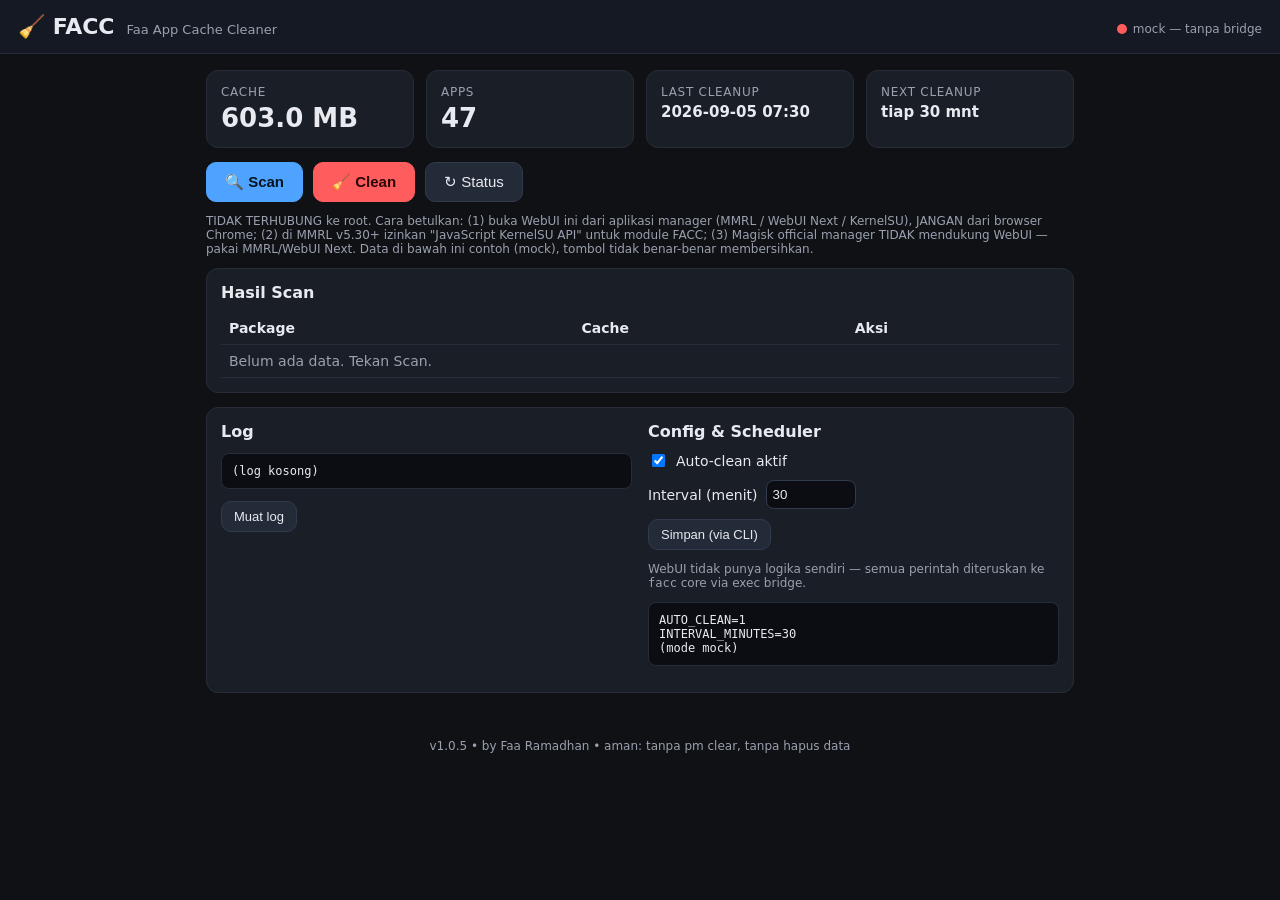
<file: webroot/index.html>
<!DOCTYPE html>
<html lang="id">
<head>
<meta charset="UTF-8" />
<meta name="viewport" content="width=device-width, initial-scale=1.0" />
<title>FACC — Faa App Cache Cleaner</title>
<link rel="stylesheet" href="css/style.css" />
</head>
<body>
<header class="topbar">
  <div class="brand">🧹 FACC</div>
  <div class="subtitle">Faa App Cache Cleaner</div>
  <div class="conn"><span id="connDot" class="dot gray"></span><span id="connText">menghubungkan…</span></div>
</header>

<main>
  <section class="cards">
    <div class="card">
      <div class="label">Cache</div>
      <div class="value" id="statCache">~</div>
    </div>
    <div class="card">
      <div class="label">Apps</div>
      <div class="value" id="statApps">~</div>
    </div>
    <div class="card">
      <div class="label">Last cleanup</div>
      <div class="value small" id="statLast">-</div>
    </div>
    <div class="card">
      <div class="label">Next cleanup</div>
      <div class="value small" id="statNext">-</div>
    </div>
  </section>

  <section class="actions">
    <button id="btnScan" class="btn primary">🔍 Scan</button>
    <button id="btnClean" class="btn danger">🧹 Clean</button>
    <button id="btnStatus" class="btn">↻ Status</button>
  </section>
  <div id="alert" class="alert hidden"></div>
  <p id="bridgeHint" class="hint"></p>

  <section class="panel">
    <h2>Hasil Scan</h2>
    <div class="table-wrap">
      <table>
        <thead><tr><th>Package</th><th>Cache</th><th>Aksi</th></tr></thead>
        <tbody id="appRows">
          <tr><td colspan="3" class="muted">Belum ada data. Tekan Scan.</td></tr>
        </tbody>
      </table>
    </div>
  </section>

  <section class="panel two-col">
    <div>
      <h2>Log</h2>
      <pre id="logView" class="log">(log kosong)</pre>
      <button id="btnLogs" class="btn small">Muat log</button>
    </div>
    <div>
      <h2>Config & Scheduler</h2>
      <label class="row"><input type="checkbox" id="cfgAuto" /> Auto-clean aktif</label>
      <label class="row">Interval (menit)
        <input type="number" id="cfgInterval" min="5" max="1440" value="30" />
      </label>
      <button id="btnSaveCfg" class="btn small">Simpan (via CLI)</button>
      <p class="hint">WebUI tidak punya logika sendiri — semua perintah diteruskan ke <code>facc</code> core via exec bridge.</p>
      <pre id="cfgView" class="log small">(config belum dimuat)</pre>
    </div>
  </section>
</main>

<footer>v1.0.5 • by Faa Ramadhan • aman: tanpa pm clear, tanpa hapus data</footer>
<script src="js/app.js"></script>
</body>
</html>
</file>
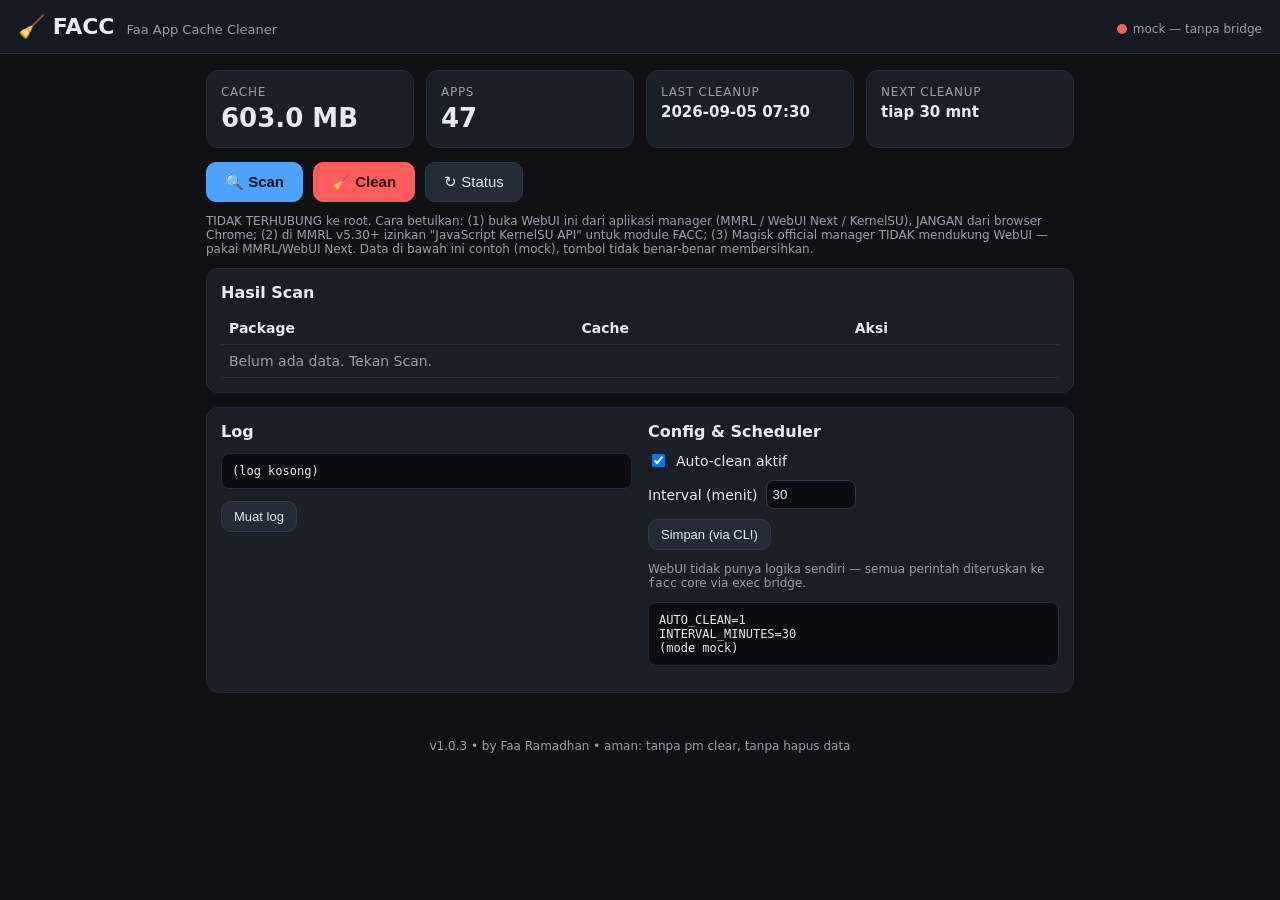
<file: FACC/webroot/index.html>
<!DOCTYPE html>
<html lang="id">
<head>
<meta charset="UTF-8" />
<meta name="viewport" content="width=device-width, initial-scale=1.0" />
<title>FACC — Faa App Cache Cleaner</title>
<link rel="stylesheet" href="css/style.css" />
</head>
<body>
<header class="topbar">
  <div class="brand">🧹 FACC</div>
  <div class="subtitle">Faa App Cache Cleaner</div>
  <div class="conn"><span id="connDot" class="dot gray"></span><span id="connText">menghubungkan…</span></div>
</header>

<main>
  <section class="cards">
    <div class="card">
      <div class="label">Cache</div>
      <div class="value" id="statCache">~</div>
    </div>
    <div class="card">
      <div class="label">Apps</div>
      <div class="value" id="statApps">~</div>
    </div>
    <div class="card">
      <div class="label">Last cleanup</div>
      <div class="value small" id="statLast">-</div>
    </div>
    <div class="card">
      <div class="label">Next cleanup</div>
      <div class="value small" id="statNext">-</div>
    </div>
  </section>

  <section class="actions">
    <button id="btnScan" class="btn primary">🔍 Scan</button>
    <button id="btnClean" class="btn danger">🧹 Clean</button>
    <button id="btnStatus" class="btn">↻ Status</button>
  </section>
  <div id="alert" class="alert hidden"></div>
  <p id="bridgeHint" class="hint"></p>

  <section class="panel">
    <h2>Hasil Scan</h2>
    <div class="table-wrap">
      <table>
        <thead><tr><th>Package</th><th>Cache</th><th>Aksi</th></tr></thead>
        <tbody id="appRows">
          <tr><td colspan="3" class="muted">Belum ada data. Tekan Scan.</td></tr>
        </tbody>
      </table>
    </div>
  </section>

  <section class="panel two-col">
    <div>
      <h2>Log</h2>
      <pre id="logView" class="log">(log kosong)</pre>
      <button id="btnLogs" class="btn small">Muat log</button>
    </div>
    <div>
      <h2>Config & Scheduler</h2>
      <label class="row"><input type="checkbox" id="cfgAuto" /> Auto-clean aktif</label>
      <label class="row">Interval (menit)
        <input type="number" id="cfgInterval" min="5" max="1440" value="30" />
      </label>
      <button id="btnSaveCfg" class="btn small">Simpan (via CLI)</button>
      <p class="hint">WebUI tidak punya logika sendiri — semua perintah diteruskan ke <code>facc</code> core via exec bridge.</p>
      <pre id="cfgView" class="log small">(config belum dimuat)</pre>
    </div>
  </section>
</main>

<footer>v1.0.3 • by Faa Ramadhan • aman: tanpa pm clear, tanpa hapus data</footer>
<script src="js/app.js"></script>
</body>
</html>
</file>
<file: webroot/css/style.css>
:root { --bg:#0f1115; --card:#1a1e26; --txt:#e8eaf0; --muted:#9aa0ae; --acc:#4da3ff; --danger:#ff5d5d; --ok:#3ddc84; }
* { box-sizing:border-box; }
body { margin:0; font-family:system-ui,-apple-system,"Segoe UI",Roboto,sans-serif; background:var(--bg); color:var(--txt); }
.topbar { display:flex; align-items:baseline; gap:12px; padding:14px 18px; background:#151923; border-bottom:1px solid #262c38; position:sticky; top:0; }
.brand { font-size:22px; font-weight:800; }
.subtitle { color:var(--muted); font-size:13px; flex:1; }
.conn { font-size:12px; color:var(--muted); display:flex; align-items:center; gap:6px; }
.dot { width:10px; height:10px; border-radius:50%; display:inline-block; }
.dot.green { background:var(--ok); } .dot.gray { background:#666; } .dot.red { background:var(--danger); }
main { padding:16px; max-width:900px; margin:0 auto; }
.cards { display:grid; grid-template-columns:repeat(auto-fit,minmax(150px,1fr)); gap:12px; margin-bottom:14px; }
.card { background:var(--card); border:1px solid #262c38; border-radius:12px; padding:14px; }
.label { color:var(--muted); font-size:12px; text-transform:uppercase; letter-spacing:.06em; }
.value { font-size:26px; font-weight:700; margin-top:4px; }
.value.small { font-size:15px; font-weight:600; }
.actions { display:flex; gap:10px; margin-bottom:12px; flex-wrap:wrap; }
.btn { background:#242b38; color:var(--txt); border:1px solid #323b4e; border-radius:10px; padding:10px 18px; font-size:15px; cursor:pointer; }
.btn.primary { background:var(--acc); border-color:var(--acc); color:#06121f; font-weight:700; }
.btn.danger { background:var(--danger); border-color:var(--danger); color:#2a0606; font-weight:700; }
.btn.small { font-size:13px; padding:7px 12px; }
.btn:disabled { opacity:.5; cursor:wait; }
.alert { padding:10px 14px; border-radius:10px; margin-bottom:12px; font-size:14px; }
.alert.ok { background:#123524; border:1px solid var(--ok); }
.alert.err { background:#3a1414; border:1px solid var(--danger); }
.hidden { display:none; }
.panel { background:var(--card); border:1px solid #262c38; border-radius:12px; padding:14px; margin-bottom:14px; }
.panel h2 { margin:0 0 10px; font-size:16px; }
.table-wrap { overflow-x:auto; }
table { width:100%; border-collapse:collapse; font-size:14px; }
th, td { text-align:left; padding:8px; border-bottom:1px solid #262c38; }
.muted { color:var(--muted); }
.two-col { display:grid; grid-template-columns:1fr 1fr; gap:16px; }
@media (max-width:640px){ .two-col{ grid-template-columns:1fr; } }
.log { background:#0b0d12; border:1px solid #262c38; border-radius:8px; padding:10px; max-height:260px; overflow:auto; font-size:12px; white-space:pre-wrap; }
.log.small { max-height:140px; }
.row { display:flex; align-items:center; gap:8px; margin-bottom:10px; font-size:14px; }
input[type=number] { width:90px; padding:6px; border-radius:8px; border:1px solid #323b4e; background:#0b0d12; color:var(--txt); }
.hint { color:var(--muted); font-size:12px; }
footer { text-align:center; color:var(--muted); font-size:12px; padding:16px; }
</file>
<file: FACC/webroot/css/style.css>
:root { --bg:#0f1115; --card:#1a1e26; --txt:#e8eaf0; --muted:#9aa0ae; --acc:#4da3ff; --danger:#ff5d5d; --ok:#3ddc84; }
* { box-sizing:border-box; }
body { margin:0; font-family:system-ui,-apple-system,"Segoe UI",Roboto,sans-serif; background:var(--bg); color:var(--txt); }
.topbar { display:flex; align-items:baseline; gap:12px; padding:14px 18px; background:#151923; border-bottom:1px solid #262c38; position:sticky; top:0; }
.brand { font-size:22px; font-weight:800; }
.subtitle { color:var(--muted); font-size:13px; flex:1; }
.conn { font-size:12px; color:var(--muted); display:flex; align-items:center; gap:6px; }
.dot { width:10px; height:10px; border-radius:50%; display:inline-block; }
.dot.green { background:var(--ok); } .dot.gray { background:#666; } .dot.red { background:var(--danger); }
main { padding:16px; max-width:900px; margin:0 auto; }
.cards { display:grid; grid-template-columns:repeat(auto-fit,minmax(150px,1fr)); gap:12px; margin-bottom:14px; }
.card { background:var(--card); border:1px solid #262c38; border-radius:12px; padding:14px; }
.label { color:var(--muted); font-size:12px; text-transform:uppercase; letter-spacing:.06em; }
.value { font-size:26px; font-weight:700; margin-top:4px; }
.value.small { font-size:15px; font-weight:600; }
.actions { display:flex; gap:10px; margin-bottom:12px; flex-wrap:wrap; }
.btn { background:#242b38; color:var(--txt); border:1px solid #323b4e; border-radius:10px; padding:10px 18px; font-size:15px; cursor:pointer; }
.btn.primary { background:var(--acc); border-color:var(--acc); color:#06121f; font-weight:700; }
.btn.danger { background:var(--danger); border-color:var(--danger); color:#2a0606; font-weight:700; }
.btn.small { font-size:13px; padding:7px 12px; }
.btn:disabled { opacity:.5; cursor:wait; }
.alert { padding:10px 14px; border-radius:10px; margin-bottom:12px; font-size:14px; }
.alert.ok { background:#123524; border:1px solid var(--ok); }
.alert.err { background:#3a1414; border:1px solid var(--danger); }
.hidden { display:none; }
.panel { background:var(--card); border:1px solid #262c38; border-radius:12px; padding:14px; margin-bottom:14px; }
.panel h2 { margin:0 0 10px; font-size:16px; }
.table-wrap { overflow-x:auto; }
table { width:100%; border-collapse:collapse; font-size:14px; }
th, td { text-align:left; padding:8px; border-bottom:1px solid #262c38; }
.muted { color:var(--muted); }
.two-col { display:grid; grid-template-columns:1fr 1fr; gap:16px; }
@media (max-width:640px){ .two-col{ grid-template-columns:1fr; } }
.log { background:#0b0d12; border:1px solid #262c38; border-radius:8px; padding:10px; max-height:260px; overflow:auto; font-size:12px; white-space:pre-wrap; }
.log.small { max-height:140px; }
.row { display:flex; align-items:center; gap:8px; margin-bottom:10px; font-size:14px; }
input[type=number] { width:90px; padding:6px; border-radius:8px; border:1px solid #323b4e; background:#0b0d12; color:var(--txt); }
.hint { color:var(--muted); font-size:12px; }
footer { text-align:center; color:var(--muted); font-size:12px; padding:16px; }
</file>
